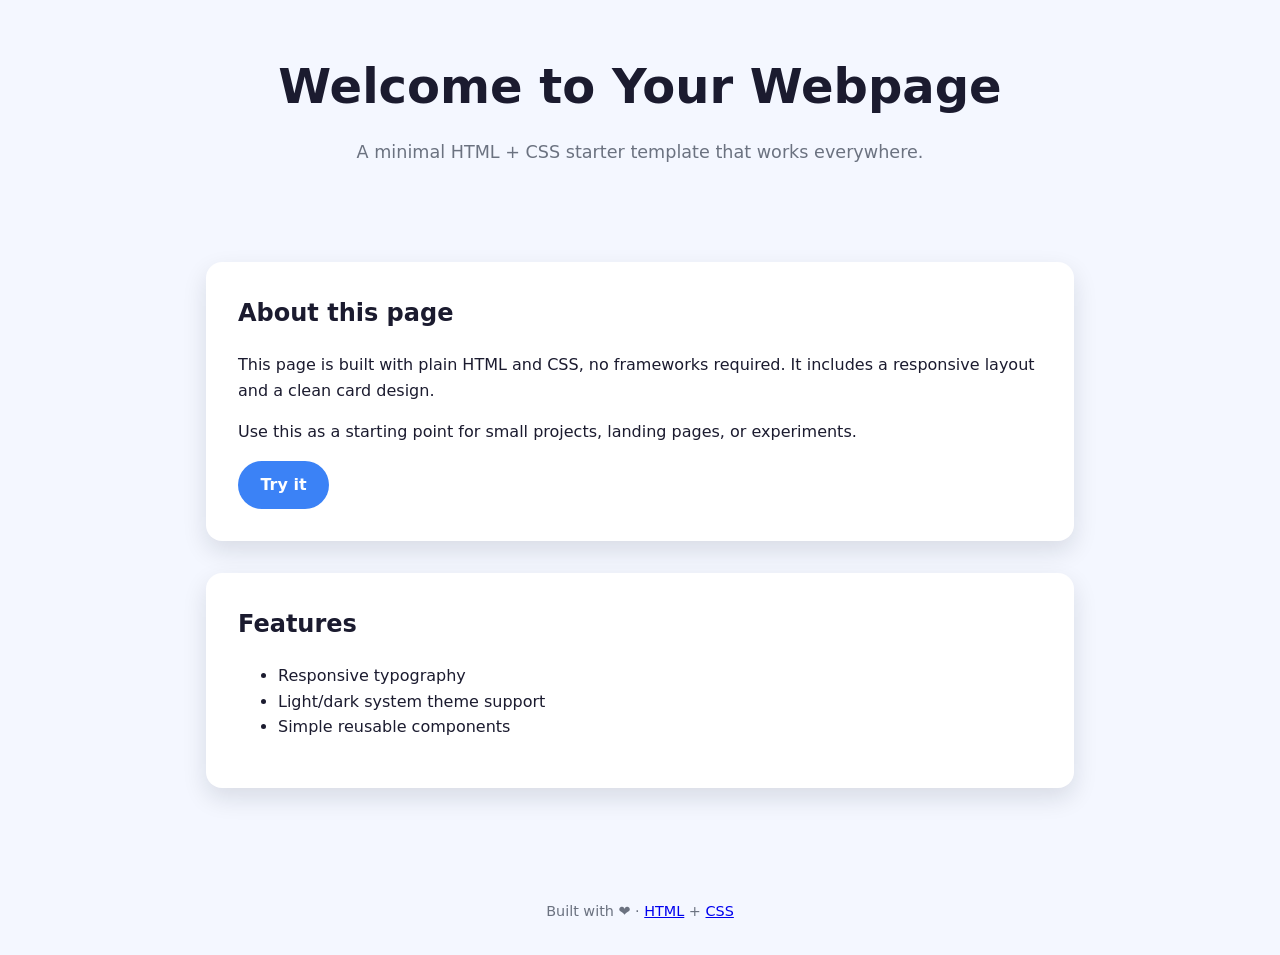
<file: index.html>
<!DOCTYPE html>
<html lang="en">
  <head>
    <meta charset="UTF-8" />
    <meta name="viewport" content="width=device-width, initial-scale=1.0" />
    <title>Simple Webpage</title>
    <link rel="stylesheet" href="style.css" />
  </head>
  <body>
    <header class="container">
      <h1>Welcome to Your Webpage</h1>
      <p>A minimal HTML + CSS starter template that works everywhere.</p>
    </header>

    <main class="container">
      <section class="card">
        <h2>About this page</h2>
        <p>
          This page is built with plain HTML and CSS, no frameworks required.
          It includes a responsive layout and a clean card design.
        </p>
        <p>
          Use this as a starting point for small projects, landing pages, or
          experiments.
        </p>
        <a class="btn" href="#" onclick="alert('Hello! This is a demo button.'); return false;">Try it</a>
      </section>

      <section class="card">
        <h2>Features</h2>
        <ul>
          <li>Responsive typography</li>
          <li>Light/dark system theme support</li>
          <li>Simple reusable components</li>
        </ul>
      </section>
    </main>

    <footer>
      Built with ❤️ · <a href="https://developer.mozilla.org/en-US/docs/Web/HTML" target="_blank" rel="noreferrer">HTML</a> + <a href="https://developer.mozilla.org/en-US/docs/Web/CSS" target="_blank" rel="noreferrer">CSS</a>
    </footer>
  </body>
</html>
</file>
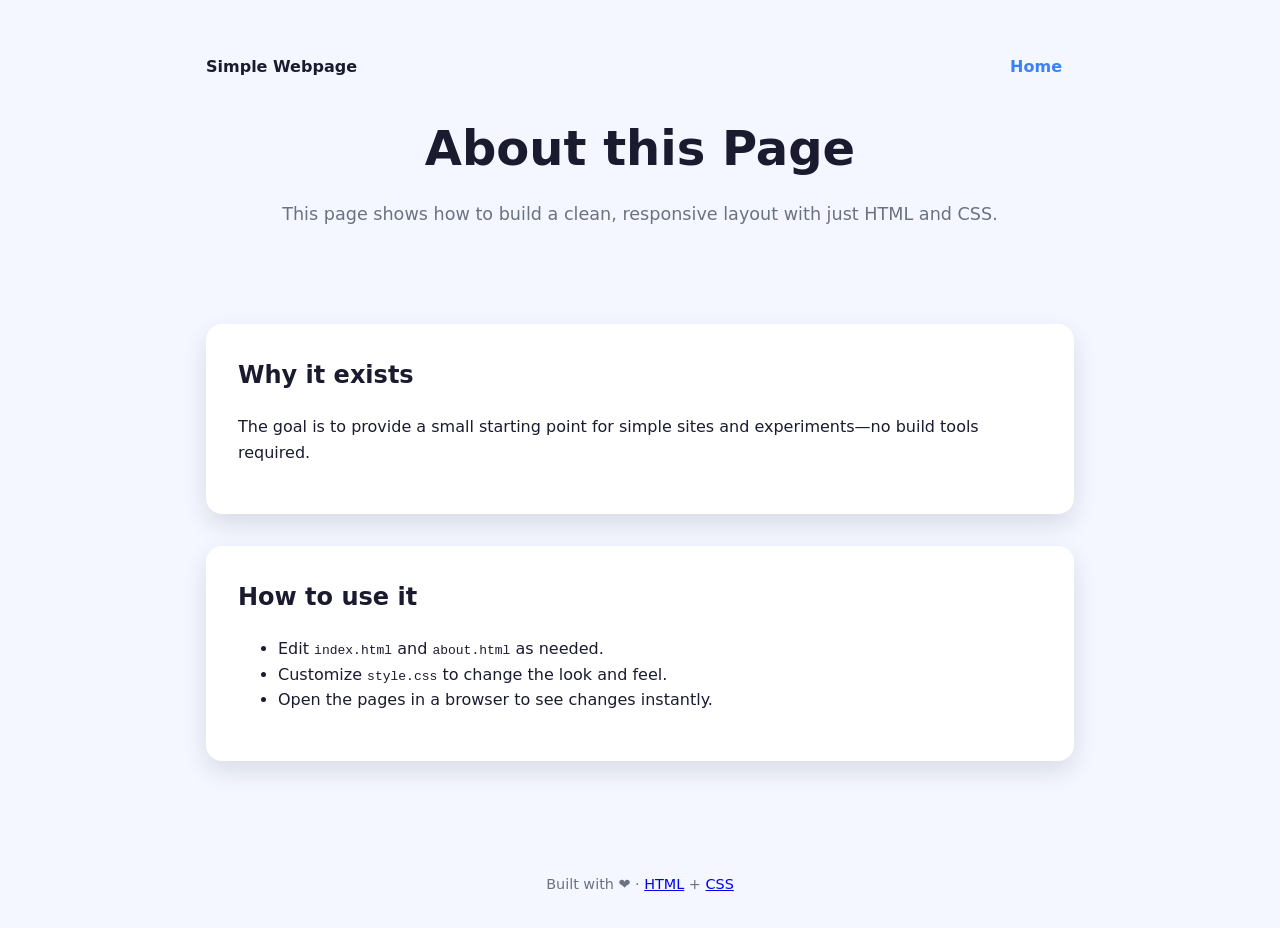
<file: about.html>
<!DOCTYPE html>
<html lang="en">
  <head>
    <meta charset="UTF-8" />
    <meta name="viewport" content="width=device-width, initial-scale=1.0" />
    <title>About • Simple Webpage</title>
    <link rel="stylesheet" href="style.css" />
  </head>
  <body>
    <header class="container">
      <nav class="nav">
        <a class="nav__logo" href="index.html">Simple Webpage</a>
        <a class="nav__link" href="index.html">Home</a>
      </nav>

      <h1>About this Page</h1>
      <p>This page shows how to build a clean, responsive layout with just HTML and CSS.</p>
    </header>

    <main class="container">
      <section class="card">
        <h2>Why it exists</h2>
        <p>
          The goal is to provide a small starting point for simple sites and
          experiments—no build tools required.
        </p>
      </section>

      <section class="card">
        <h2>How to use it</h2>
        <ul>
          <li>Edit <code>index.html</code> and <code>about.html</code> as needed.</li>
          <li>Customize <code>style.css</code> to change the look and feel.</li>
          <li>Open the pages in a browser to see changes instantly.</li>
        </ul>
      </section>
    </main>

    <footer>
      Built with ❤️ · <a href="https://developer.mozilla.org/en-US/docs/Web/HTML" target="_blank" rel="noreferrer">HTML</a> + <a href="https://developer.mozilla.org/en-US/docs/Web/CSS" target="_blank" rel="noreferrer">CSS</a>
    </footer>
  </body>
</html>
</file>
<file: style.css>
/* Simple CSS for the sample webpage */

:root {
  --bg: #f4f7ff;
  --card: #ffffff;
  --text: #1b1b2f;
  --accent: #3b82f6;
  --muted: #6b7280;
  --shadow: rgba(15, 23, 42, 0.12);
}

* {
  box-sizing: border-box;
}

body {
  margin: 0;
  font-family: system-ui, -apple-system, BlinkMacSystemFont, "Segoe UI", sans-serif;
  background: var(--bg);
  color: var(--text);
  line-height: 1.6;
}

.container {
  max-width: 900px;
  padding: 3rem 1rem;
  margin: 0 auto;
}

header {
  text-align: center;
  padding-bottom: 2rem;
}

.nav {
  display: flex;
  justify-content: space-between;
  align-items: center;
  gap: 1rem;
  margin-bottom: 1.5rem;
}

.nav__logo {
  font-weight: 700;
  text-decoration: none;
  color: var(--text);
}

.nav__link {
  font-weight: 600;
  text-decoration: none;
  color: var(--accent);
  padding: 0.4rem 0.75rem;
  border-radius: 999px;
  transition: background 140ms ease;
}

.nav__link:hover {
  background: rgba(59, 130, 246, 0.15);
}

header h1 {
  margin: 0;
  font-size: clamp(2rem, 4vw, 3rem);
}

header p {
  margin: 0.8rem 0 0;
  color: var(--muted);
  font-size: 1.1rem;
}

.card {
  background: var(--card);
  border-radius: 1rem;
  padding: 2rem;
  box-shadow: 0 10px 25px var(--shadow);
  margin-bottom: 2rem;
}

.card h2 {
  margin-top: 0;
}

.btn {
  display: inline-block;
  padding: 0.7rem 1.4rem;
  border-radius: 999px;
  background: var(--accent);
  color: white;
  text-decoration: none;
  font-weight: 600;
  transition: transform 160ms ease, box-shadow 160ms ease;
}

.btn:hover {
  transform: translateY(-2px);
  box-shadow: 0 12px 20px rgba(59, 130, 246, 0.35);
}

footer {
  text-align: center;
  padding: 2rem 1rem;
  color: var(--muted);
  font-size: 0.9rem;
}

@media (prefers-color-scheme: dark) {
  :root {
    --bg: #0b1220;
    --card: #111827;
    --text: #f8fafc;
    --muted: #a1a1aa;
    --shadow: rgba(0, 0, 0, 0.52);
  }
}
</file>
